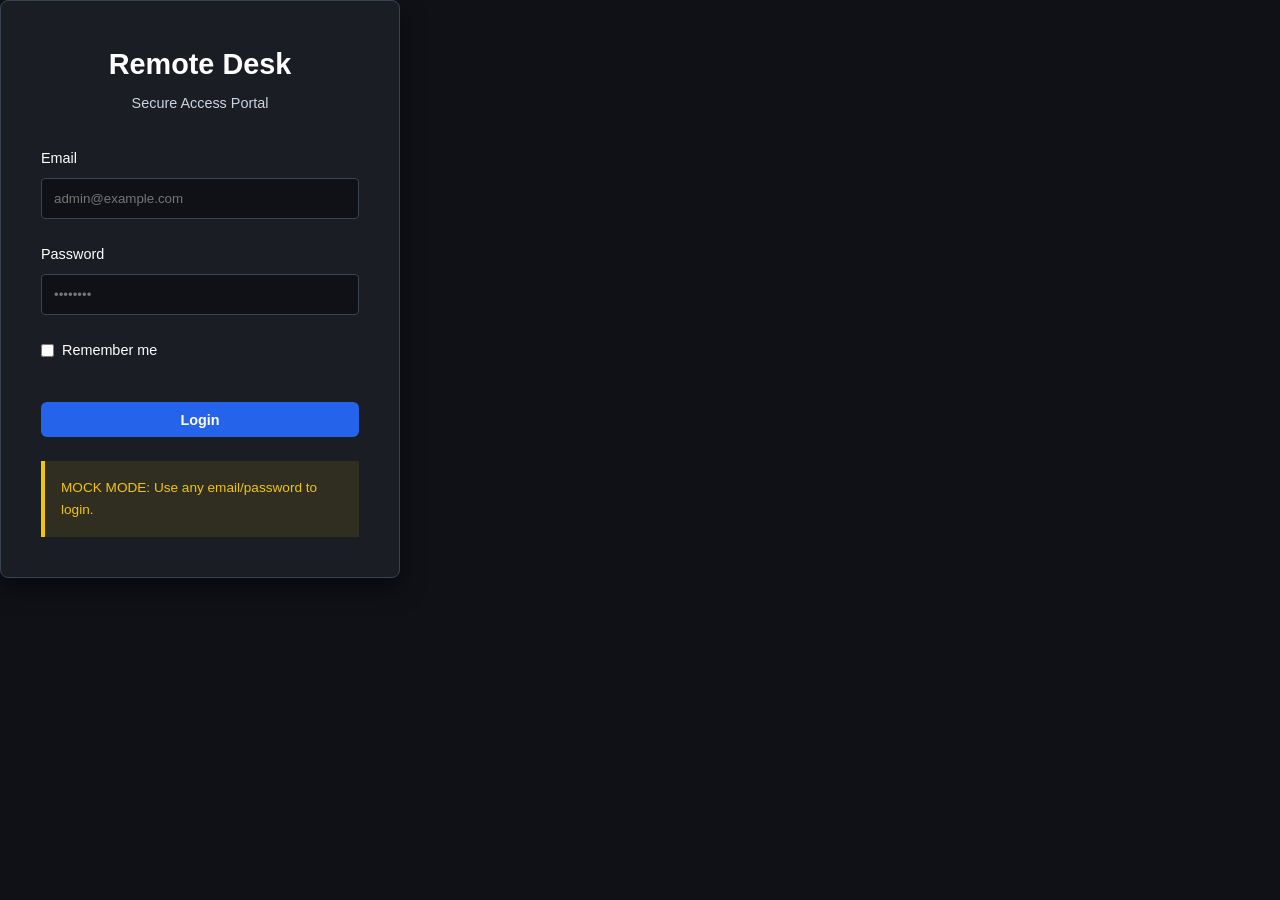
<file: dashboard.html>
<!DOCTYPE html>
<html lang="en">
<head>
    <meta charset="UTF-8">
    <meta name="viewport" content="width=device-width, initial-scale=1.0">
    <title>Remote Desk - Dashboard</title>
    <link rel="stylesheet" href="css/main.css">
    <link rel="stylesheet" href="css/dashboard.css">
    <link rel="manifest" href="manifest.json">
</head>
<body>
    <div class="dashboard-layout">
        <aside class="sidebar">
            <div class="brand">Remote Desk</div>
            <nav class="sidebar-nav">
                <a href="#" id="nav-computers" class="active">💻 My Computers</a>
                <a href="agent.html" target="_blank" style="color: #4ade80;">📡 Host This PC (Agent)</a>
                <a href="#" id="nav-recent">🕒 Recent Sessions</a>
                <a href="#" id="nav-settings">⚙️ Settings</a>
            </nav>
            <div class="sidebar-footer">
                <button id="logout-btn" class="btn btn-danger">Logout</button>
            </div>
        </aside>
        
        <main class="main-content">
            <!-- COMPUTERS VIEW -->
            <section id="view-computers">
                <header class="topbar">
                    <h2>My Computers</h2>
                    <div class="topbar-actions">
                        <span class="user-badge" id="user-email-display">user@example.com</span>
                    </div>
                </header>
                
                <div class="stats-row">
                    <div class="stat-card">
                        <h3>Online Devices</h3>
                        <p id="stat-online" style="color: #22c55e;">0</p>
                    </div>
                    <div class="stat-card">
                        <h3>Offline Devices</h3>
                        <p id="stat-offline" style="color: #ef4444;">0</p>
                    </div>
                </div>

                <div class="computers-grid" id="computers-grid"></div>
            </section>

            <!-- RECENT SESSIONS VIEW -->
            <section id="view-recent" style="display: none;">
                <header class="topbar">
                    <h2>Recent Sessions</h2>
                </header>
                <div class="recent-list" id="recent-list" style="background: var(--bg-panel); padding: 1.5rem; border-radius: 8px; border: 1px solid var(--border);">
                    <p style="color: var(--text-muted);">No recent sessions recorded yet.</p>
                </div>
            </section>

            <!-- SETTINGS VIEW -->
            <section id="view-settings" style="display: none;">
                <header class="topbar">
                    <h2>Signaling Server Settings</h2>
                </header>
                <div style="background: var(--bg-panel); padding: 2rem; border-radius: 8px; border: 1px solid var(--border); max-width: 600px;">
                    <div class="form-group" style="margin-bottom: 1.5rem;">
                        <label style="display:block; margin-bottom: 0.5rem; font-weight: bold;">Signaling WebSocket URL:</label>
                        <input type="text" id="setting-tunnel-url" placeholder="wss://xxxxxx.lhr.life" style="width: 100%; padding: 0.75rem; background: var(--bg-dark); border: 1px solid var(--border); color: #fff; border-radius: 6px;">
                        <small style="color: var(--text-muted); display: block; margin-top: 0.5rem;">Enter your active localhost.run or Pinggy URL here. This saves automatically!</small>
                    </div>
                    <button id="btn-save-settings" class="btn btn-primary">Save Settings</button>
                    <span id="save-msg" style="color: #4ade80; margin-left: 1rem; display: none;">Saved successfully!</span>
                </div>
            </section>
        </main>
    </div>
    <script type="module" src="js/app.js"></script>
    <script type="module" src="js/dashboard.js"></script>
</body>
</html>
</file>
<file: css/main.css>
:root {
    --bg-dark: #0f1117;
    --bg-panel: #1a1d24;
    --bg-hover: #262b36;
    --text-main: #ffffff;
    --text-muted: #cbd5e1;
    --primary: #2563eb;
    --primary-hover: #1d4ed8;
    --danger: #dc2626;
    --danger-hover: #b91c1c;
    --success: #16a34a;
    --border: #3b4252;
}

* {
    box-sizing: border-box;
    margin: 0;
    padding: 0;
}

body {
    font-family: -apple-system, BlinkMacSystemFont, "Segoe UI", Roboto, Helvetica, Arial, sans-serif;
    background-color: var(--bg-dark);
    color: var(--text-main);
    line-height: 1.6;
}

a { text-decoration: none; color: inherit; }

.btn {
    display: inline-block;
    padding: 0.6rem 1.2rem;
    border: none;
    border-radius: 6px;
    cursor: pointer;
    font-weight: 600;
    font-size: 0.9rem;
    transition: background 0.2s, transform 0.1s;
}
.btn:active { transform: scale(0.98); }

.btn-primary { background: var(--primary); color: #ffffff; }
.btn-primary:hover { background: var(--primary-hover); }

.btn-danger { background: var(--danger); color: #ffffff; }
.btn-danger:hover { background: var(--danger-hover); }

.badge {
    padding: 0.3rem 0.6rem;
    border-radius: 12px;
    font-size: 0.75rem;
    font-weight: 700;
    letter-spacing: 0.5px;
}
.badge-success { background: #14532d; color: #4ade80; border: 1px solid #22c55e; }
.badge-danger { background: #7f1d1d; color: #f87171; border: 1px solid #ef4444; }
.badge-warning { background: #78350f; color: #fde047; border: 1px solid #eab308; }
</file>
<file: css/dashboard.css>
FILE: css/dashboard.css
.dashboard-layout {
    display: flex;
    min-height: 100vh;
}

.sidebar {
    width: 250px;
    background: var(--bg-panel);
    border-right: 1px solid var(--border);
    display: flex;
    flex-direction: column;
}

.brand {
    padding: 1.5rem;
    font-size: 1.5rem;
    font-weight: bold;
    border-bottom: 1px solid var(--border);
}

.sidebar-nav { flex: 1; padding: 1rem 0; }
.sidebar-nav a {
    display: block;
    padding: 0.75rem 1.5rem;
    color: var(--text-muted);
    transition: background 0.2s, color 0.2s;
}
.sidebar-nav a:hover, .sidebar-nav a.active {
    background: var(--bg-hover);
    color: var(--text-main);
    border-left: 3px solid var(--primary);
}

.sidebar-footer { padding: 1.5rem; border-top: 1px solid var(--border); }
.sidebar-footer button { width: 100%; }

.main-content {
    flex: 1;
    padding: 2rem;
    overflow-y: auto;
}

.topbar {
    display: flex;
    justify-content: space-between;
    align-items: center;
    margin-bottom: 2rem;
}

.stats-row {
    display: grid;
    grid-template-columns: repeat(auto-fit, minmax(200px, 1fr));
    gap: 1.5rem;
    margin-bottom: 2rem;
}

.stat-card {
    background: var(--bg-panel);
    padding: 1.5rem;
    border-radius: 8px;
    border: 1px solid var(--border);
}
.stat-card h3 { color: var(--text-muted); font-size: 0.9rem; text-transform: uppercase; }
.stat-card p { font-size: 2rem; font-weight: bold; margin-top: 0.5rem; }

.computers-grid {
    display: grid;
    grid-template-columns: repeat(auto-fill, minmax(300px, 1fr));
    gap: 1.5rem;
}

.computer-card {
    background: var(--bg-panel);
    border-radius: 8px;
    border: 1px solid var(--border);
    padding: 1.5rem;
    display: flex;
    flex-direction: column;
    transition: transform 0.2s;
}
.computer-card:hover { transform: translateY(-3px); border-color: #555; }

.card-header {
    display: flex;
    justify-content: space-between;
    align-items: center;
    margin-bottom: 1rem;
}

.card-header h3 { font-size: 1.1rem; }

.card-details {
    flex: 1;
    font-size: 0.85rem;
    color: var(--text-muted);
    margin-bottom: 1.5rem;
}
.card-details p { margin-bottom: 0.3rem; }

@media (max-width: 768px) {
    .dashboard-layout { flex-direction: column; }
    .sidebar { width: 100%; height: auto; border-right: none; border-bottom: 1px solid var(--border); }
}
</file>
<file: css/login.css>
FILE: css/login.css
.login-container {
    display: flex;
    justify-content: center;
    align-items: center;
    min-height: 100vh;
    padding: 1rem;
}

.login-card {
    background: var(--bg-panel);
    padding: 2.5rem;
    border-radius: 8px;
    width: 100%;
    max-width: 400px;
    box-shadow: 0 10px 25px rgba(0,0,0,0.5);
    border: 1px solid var(--border);
}

.login-header {
    text-align: center;
    margin-bottom: 2rem;
}

.login-header h2 { font-size: 1.8rem; margin-bottom: 0.3rem; }
.login-header p { color: var(--text-muted); font-size: 0.9rem; }

.form-group { margin-bottom: 1.5rem; }
.form-group label { display: block; margin-bottom: 0.5rem; font-size: 0.9rem; }
.form-group input[type="email"],
.form-group input[type="password"] {
    width: 100%;
    padding: 0.75rem;
    background: var(--bg-dark);
    border: 1px solid var(--border);
    color: var(--text-main);
    border-radius: 4px;
}
.form-group input:focus {
    outline: none;
    border-color: var(--primary);
}

.checkbox-group {
    display: flex;
    align-items: center;
    gap: 0.5rem;
}
.checkbox-group label { margin: 0; }

#login-form button { width: 100%; margin-top: 1rem; }

.demo-notice {
    margin-top: 1.5rem;
    padding: 1rem;
    background: rgba(241, 196, 15, 0.1);
    border-left: 4px solid #f1c40f;
    font-size: 0.85rem;
    color: #f1c40f;
}
</file>
